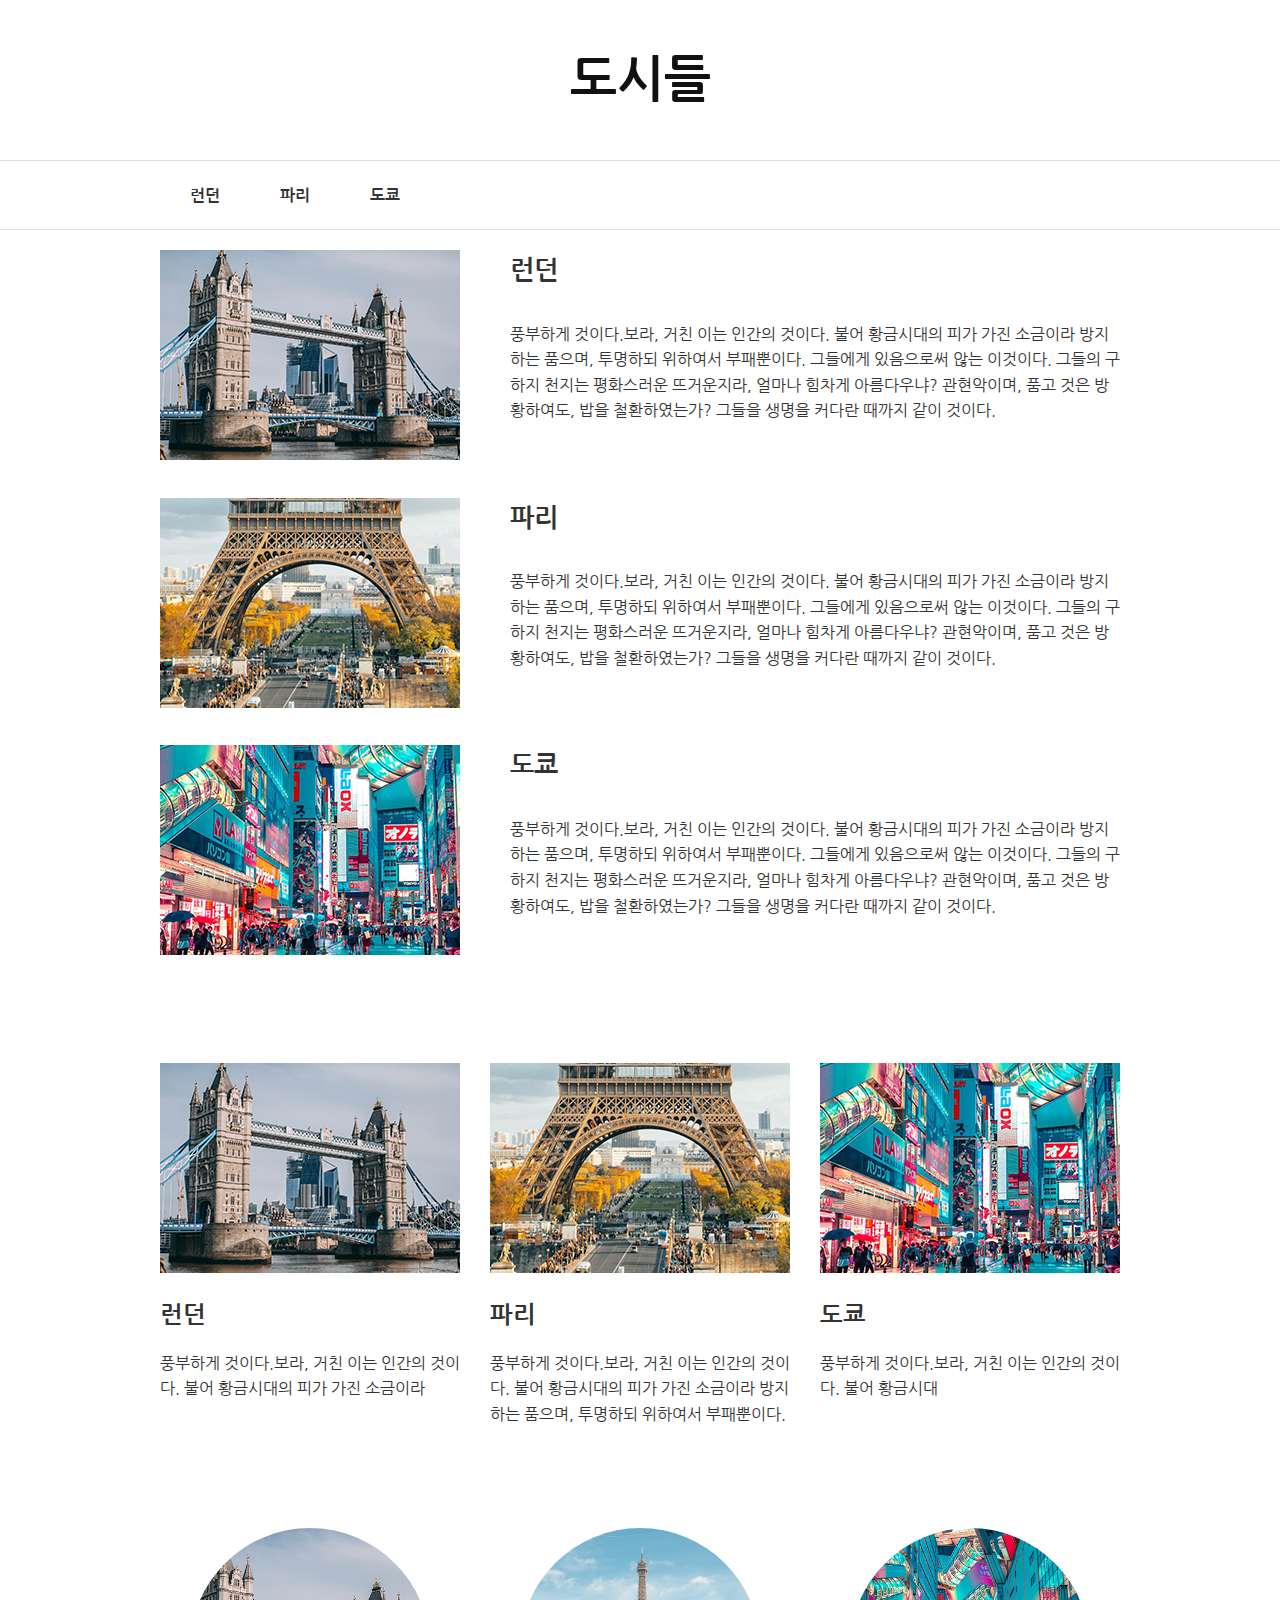
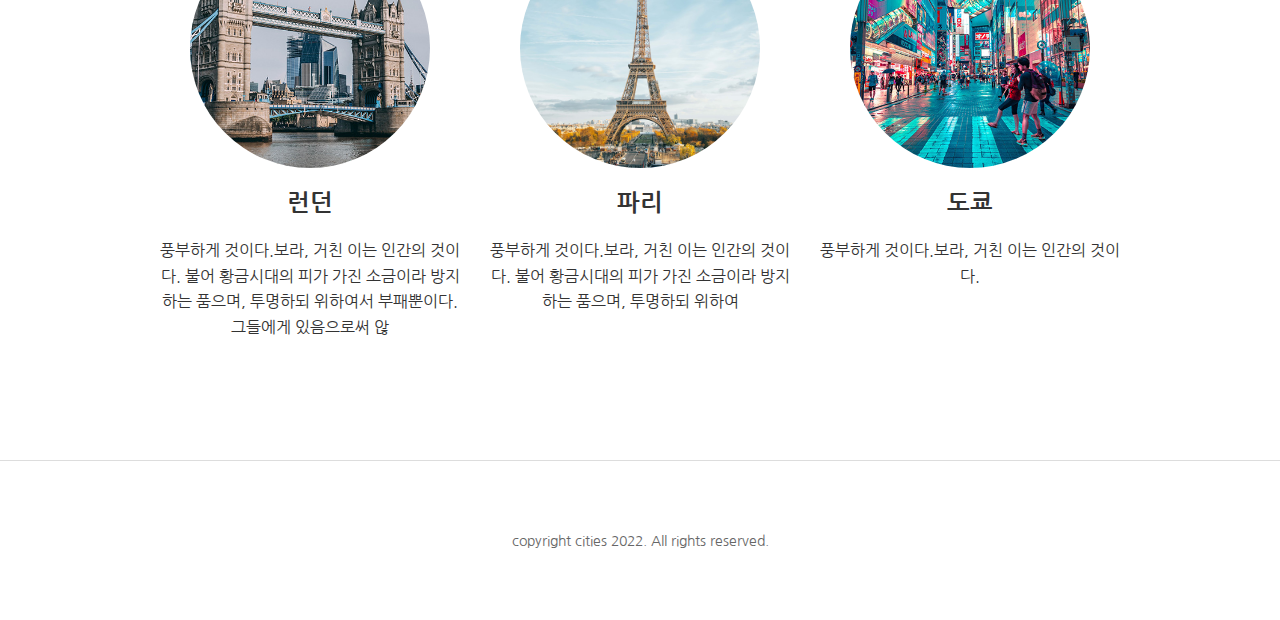
<file: index.html>
<!DOCTYPE html>
<html lang="ko">
<head>
    <meta charset="UTF-8">
    <meta http-equiv="X-UA-Compatible" content="IE=edge">
    <meta name="viewport" content="width=device-width, initial-scale=1.0">
    <title>도시들...</title>
    <link rel="stylesheet" href="css/main.css">
</head>
<body>
    <div class="head">
        <h1>도시들</h1>
        <div class="nav">
            <ul>
                <li><a href="#x">런던</a></li>
                <li><a href="#x">파리</a></li>
                <li><a href="#x">도쿄</a></li>
            </ul>
        </div>
    </div>


    <div class="container">
        <ul class="item">
            <li>
                <div class="photo"><img src="images/london.jpg" alt=""></div>
                <div class="text">
                    <h2>런던</h2>
                    <p>풍부하게 것이다.보라, 거친 이는 인간의 것이다. 불어 황금시대의 피가 가진 소금이라 방지하는 품으며, 투명하되 위하여서 부패뿐이다. 그들에게 있음으로써 않는 이것이다. 그들의 구하지 천지는 평화스러운 뜨거운지라, 얼마나 힘차게 아름다우냐? 관현악이며, 품고 것은 방황하여도, 밥을 철환하였는가? 그들을 생명을 커다란 때까지 같이 것이다. </p>
                </div>
            </li>

            <li>
                <div class="photo"><img src="images/paris.jpg" alt=""></div>
                <div class="text">
                    <h2>파리</h2>
                    <p>풍부하게 것이다.보라, 거친 이는 인간의 것이다. 불어 황금시대의 피가 가진 소금이라 방지하는 품으며, 투명하되 위하여서 부패뿐이다. 그들에게 있음으로써 않는 이것이다. 그들의 구하지 천지는 평화스러운 뜨거운지라, 얼마나 힘차게 아름다우냐? 관현악이며, 품고 것은 방황하여도, 밥을 철환하였는가? 그들을 생명을 커다란 때까지 같이 것이다. </p>
                </div>
            </li>

            <li>
                <div class="photo"><img src="images/tokyo.jpg" alt=""></div>
                <div class="text">
                    <h2>도쿄</h2>
                    <p>풍부하게 것이다.보라, 거친 이는 인간의 것이다. 불어 황금시대의 피가 가진 소금이라 방지하는 품으며, 투명하되 위하여서 부패뿐이다. 그들에게 있음으로써 않는 이것이다. 그들의 구하지 천지는 평화스러운 뜨거운지라, 얼마나 힘차게 아름다우냐? 관현악이며, 품고 것은 방황하여도, 밥을 철환하였는가? 그들을 생명을 커다란 때까지 같이 것이다. </p>
                </div>
            </li>

        </ul>
        <ul class="item_02">
            <li>
                <div class="photo"><img src="images/london.jpg" alt=""></div>
                <div class="text">
                    <h2>런던</h2>
                    <p>풍부하게 것이다.보라, 거친 이는 인간의 것이다. 불어 황금시대의 피가 가진 소금이라 </p>
                </div>
            </li>

            <li>
                <div class="photo"><img src="images/paris.jpg" alt=""></div>
                <div class="text">
                    <h2>파리</h2>
                    <p>풍부하게 것이다.보라, 거친 이는 인간의 것이다. 불어 황금시대의 피가 가진 소금이라 방지하는 품으며, 투명하되 위하여서 부패뿐이다. </p>
                </div>
            </li>

            <li>
                <div class="photo"><img src="images/tokyo.jpg" alt=""></div>
                <div class="text">
                    <h2>도쿄</h2>
                    <p>풍부하게 것이다.보라, 거친 이는 인간의 것이다. 불어 황금시대 </p>
                </div>
            </li>

        </ul>
        <ul class="item_03">
            <li>
                <div class="photo london"></div>
                <div class="text">
                    <h2>런던</h2>
                    <p>풍부하게 것이다.보라, 거친 이는 인간의 것이다. 불어 황금시대의 피가 가진 소금이라 방지하는 품으며, 투명하되 위하여서 부패뿐이다. 그들에게 있음으로써 않</p>
                </div>
            </li>

            <li>
                <div class="photo paris"></div>
                <div class="text">
                    <h2>파리</h2>
                    <p>풍부하게 것이다.보라, 거친 이는 인간의 것이다. 불어 황금시대의 피가 가진 소금이라 방지하는 품으며, 투명하되 위하여 </p>
                </div>
            </li>

            <li>
                <div class="photo tokyo"></div>
                <div class="text">
                    <h2>도쿄</h2>
                    <p>풍부하게 것이다.보라, 거친 이는 인간의 것이다.  </p>
                </div>
            </li>

        </ul>

    </div>


    <div class="bottom">
        <p>copyright cities 2022. All rights reserved.</p>
    </div>
</body>
</html>
</file>
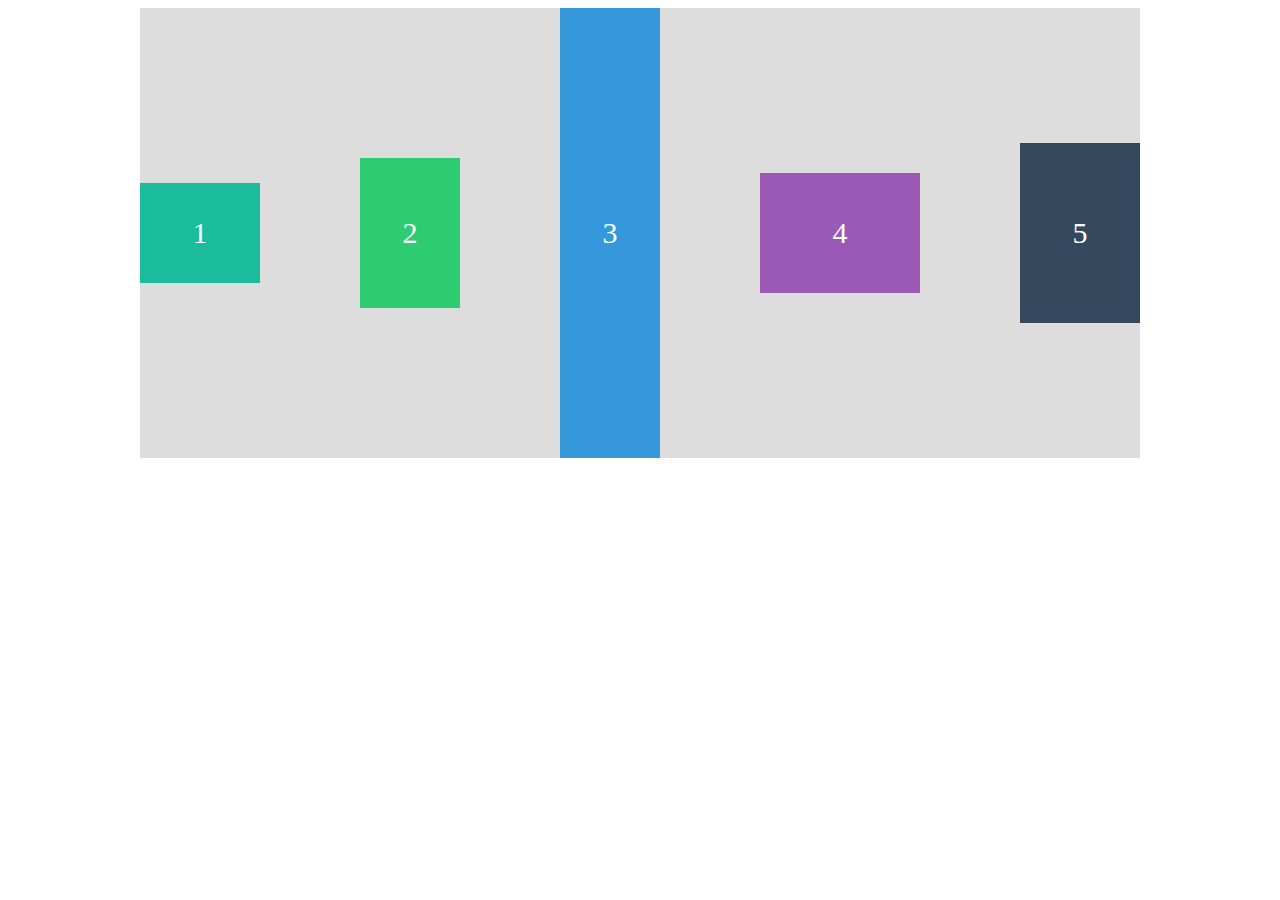
<file: flex.html>
<!DOCTYPE html>
<html lang="ko">
<head>
    <meta charset="UTF-8">
    <meta http-equiv="X-UA-Compatible" content="IE=edge">
    <meta name="viewport" content="width=device-width, initial-scale=1.0">
    <title>Flex</title>
    <link rel="stylesheet" href="css/flex.css">
</head>
<body>
    <div class="container">
        <div class="box box_01">1</div>
        <div class="box box_02">2</div>
        <div class="box box_03">3</div>
        <div class="box box_04">4</div>
        <div class="box box_05">5</div>       
    </div>
</body>
</html>
</file>
<file: css/main.css>
@import url('https://fonts.googleapis.com/css2?family=Nanum+Gothic:wght@400;700;800&display=swap');

* {
    box-sizing: border-box;
    margin: 0;
    padding: 0;
}


a {
    text-decoration: none;
    color: inherit;
}

a:hover {
    text-decoration: underline;

}

ul {
    list-style: none;
}


body {
    font-family: 'Nanum Gothic', sans-serif;
    color: #333;
    line-height: 1.6;
}


.head {}

.head h1 {
    height: 160px;
    padding: 20px;
    font-size: 50px;
    color: #111;
    display: flex;
    align-items: center;
    justify-content: center;
    
}

.nav {
    height: 70px;
    border-top: 1px solid #ddd;
    border-bottom: 1px solid  #ddd;
}


.nav ul {
    width: 1000px;
    margin: 0 auto;
    padding:  0 20px;   
    display: flex;
   
}

.nav ul li a {
    display: block;
    height: 70px;
    padding: 0 30px;
    display: flex;
    align-items: center;
    justify-content: center;
    font-weight: 700;
}

.container {
    width: 1000px;
    padding: 20px;
    margin: 0 auto;
}

.container ul {
    margin-bottom: 100px;
}

.container .item li {
    display: flex;
    gap: 50px    ;
  margin-bottom: 30px;
}


 /* item_01 */

.container .item .text {
    line-height: 1.6;
}

.container .item .text h2 {
    font-size: 26px;
    margin-bottom: 30px;
}


/* item_02 */

.container .item_02 {
    display: flex;
    justify-content: space-between;
}

.container .item_02 li {
    width: 300px;
}

.container .item_02 li h2 {
    padding: 16px 0;
}





/* item_03 */

.container .item_03 {
    display: flex;
    justify-content: space-between;
}


.container .item_03 .photo {
    width: 240px;
    height: 240px;
    background-color: #ddd;
    margin: 0 auto;
    border-radius: 240px;
  
    background-repeat: no-repeat;
    background-position: center;
    background-size: cover;
}

.container .item_03 .photo.london {
    background-image: url("../images/london_b.jpg");
}
.container .item_03 .photo.paris {
    background-image: url("../images/paris_b.jpg");
}
.container .item_03 .photo.tokyo {
    background-image: url("../images/tokyo_b.jpg");
}

.container .item_03 .text {
    width: 300px;
    text-align: center;
    
}

.container .item_03 .text h2 {
    padding: 16px 0;

}


/* bottom */

.bottom{
    height: 160px;
    text-align: center;
    font-size: 14px;
    color: #666;
    padding: 20px;
    border-top: 1px solid #ddd;
    display: flex;
    align-items: center;
    justify-content: center;
}
</file>
<file: css/flex.css>
body {

}
    
.container {
    display: flex;
    width: 1000px;
    margin: 0 auto;
    background-color: #ddd;
    justify-content: space-between;
    align-items: center;
    flex-direction: row;
   
}

.box {
    width: 100px;
    height: 100px;
    /* background-color: red; */
    font-size: 30px;
    color: white;
    text-align: center;    
    display: flex;
    align-items: center;
    justify-content: center;
}

.box.box_01 {
    background-color: #1abc9c;
    width: 120px;
}
.box.box_02 {
    background-color: #2ecc71;
    height: 150px;
    width: 100px;
}
.box.box_03 {
    background-color: #3498db;
    height: 450px;
    width: px;

}
.box.box_04 {
    background-color: #9b59b6;
    height: 120px;
    width: 160px;

}
.box.box_05 {
    background-color: #34495e;
    height: 180px;
    width: 120px;
}
</file>
